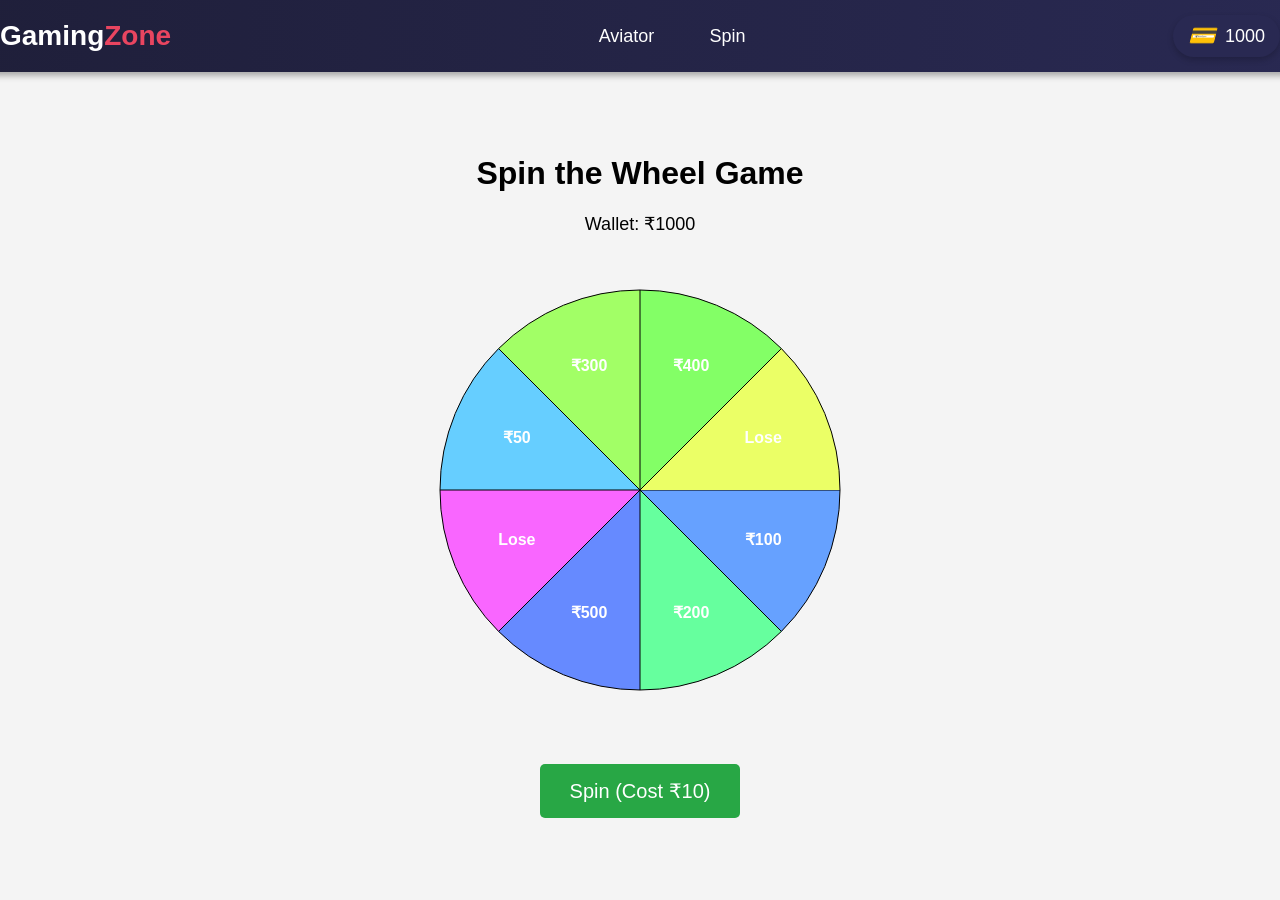
<file: PROJECT/spin.html>
<!DOCTYPE html>
<html lang="en">
  <head>
    <meta charset="UTF-8" />
    <meta name="viewport" content="width=device-width, initial-scale=1.0" />
    <title>Spin the Wheel Game</title>
    <link rel="stylesheet" href="sstyles.css" />
  </head>
  <body>
    <nav class="navbar">
      <div class="logo">Gaming<span class="highlight">Zone</span></div>
      <ul class="nav-links">
        <li><a href="./index.html">Aviator</a></li>
        <li><a href="./spin.html">Spin</a></li>
      </ul>
      <div class="wallet">
        <i class="wallet-icon">&#128179;</i>
        <!-- Changed to a wallet emoji -->
        <span class="currency" id="nav_wallet"></span>
      </div>
    </nav>
    <div class="container">
      <h1>Spin the Wheel Game</h1>
      <p>Wallet: ₹<span id="wallet-amount"></span></p>
      <div id="wheel-container">
        <canvas id="wheel" width="500" height="500"></canvas>
        <button id="spin-btn">Spin (Cost ₹10)</button>
      </div>
      <p id="result"></p>
    </div>

    <script src="sscript.js"></script>
  </body>
</html>
</file>
<file: PROJECT/sstyles.css>
body {
    font-family: Arial, sans-serif;
    background-color: #f4f4f4;
    display: flex;
    justify-content: center;
    flex-direction: column;
    align-items: center;
    height: 100vh;
    margin: 0;
}
  
  /* Navbar Styles */
  .navbar {
    width: 100%;
    display: flex;
    justify-content: space-between;
    align-items: center;
    padding: 15px 30px;
    background: linear-gradient(90deg, #1f1f3a, #292952);
    box-shadow: 0 4px 6px rgba(0, 0, 0, 0.3);
    position: sticky;
    top: 0;
    z-index: 1000;
  }
  
  .logo {
    font-size: 28px;
    font-weight: 700;
    color: #ffffff;
  }
  
  .logo .highlight {
    color: #e94560;
  }
  
  .nav-links {
    list-style: none;
    display: flex;
    gap: 25px;
    margin: 0;
    padding: 0;
  }
  
  .nav-links li {
    display: inline;
  }
  
  .nav-links a {
    text-decoration: none;
    color: #ffffff;
    font-size: 18px;
    font-weight: 500;
    padding: 8px 15px;
    border-radius: 5px;
    transition: all 0.3s ease-in-out;
  }
  
  .nav-links a:hover {
    background-color: #e94560;
    color: #ffffff;
  }
  
  .wallet {
    display: flex;
    align-items: center;
    background-color: #292952;
    padding: 8px 15px;
    border-radius: 25px;
    box-shadow: 0 3px 6px rgba(0, 0, 0, 0.2);
    transition: all 0.3s ease;
    cursor: pointer;
  }
  
  .wallet:hover {
    background-color: #e94560;
  }
  
  .wallet-icon {
    font-size: 22px;
    margin-right: 10px;
    color: #ffffff;
  }
  
  .currency {
    font-size: 18px;
    font-weight: 500;
    color: #ffffff;
  }




.container {
    text-align: center;
    max-width: 600px;
    margin: auto;
}

#wheel-container {
    position: relative;
    display: inline-block;
}

#spin-btn {
    background-color: #28a745;
    color: white;
    font-size: 20px;
    border: none;
    padding: 15px 30px;
    cursor: pointer;
    margin-top: 20px;
    border-radius: 5px;
    transition: background-color 0.3s ease;
}

#spin-btn:hover {
    background-color: #218838;
}

#result {
    font-size: 24px;
    font-weight: bold;
    margin-top: 20px;
    color: #333;
}

p {
    font-size: 18px;
    margin: 5px 0;
}
</file>
